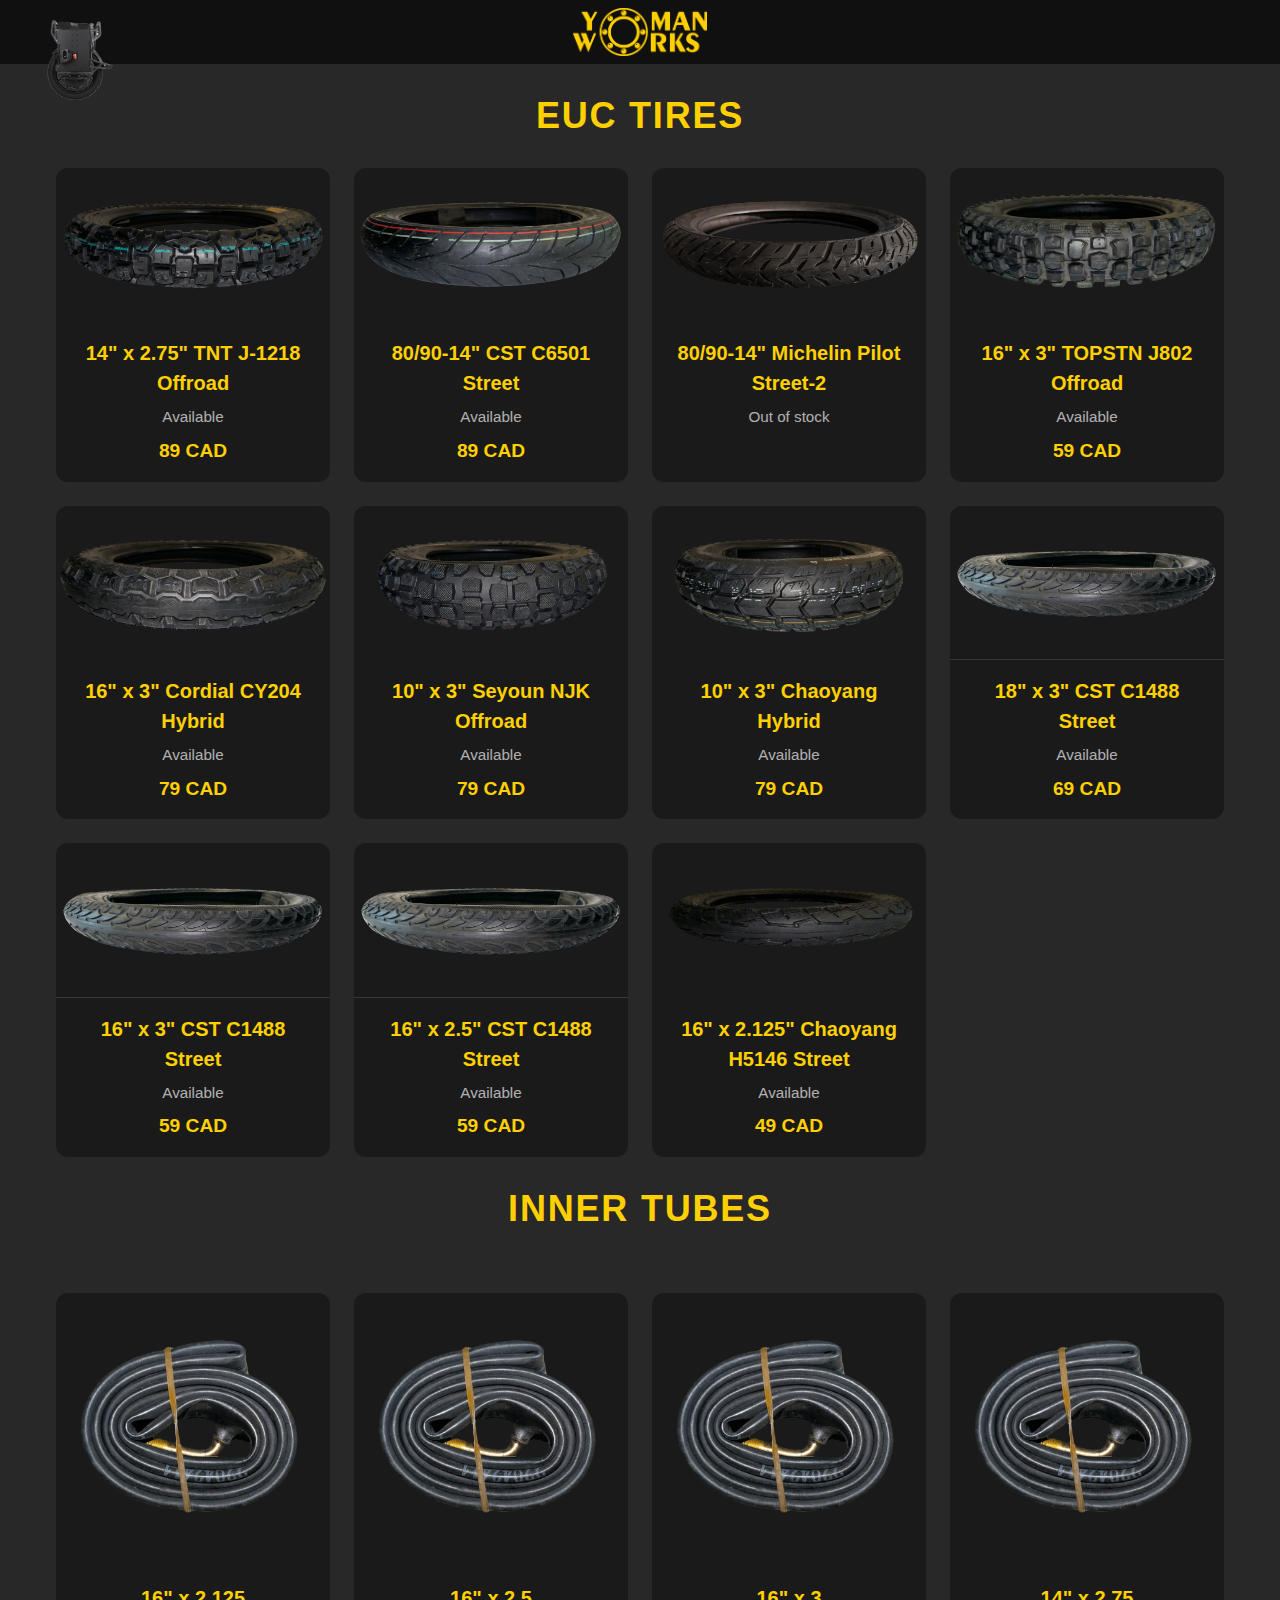
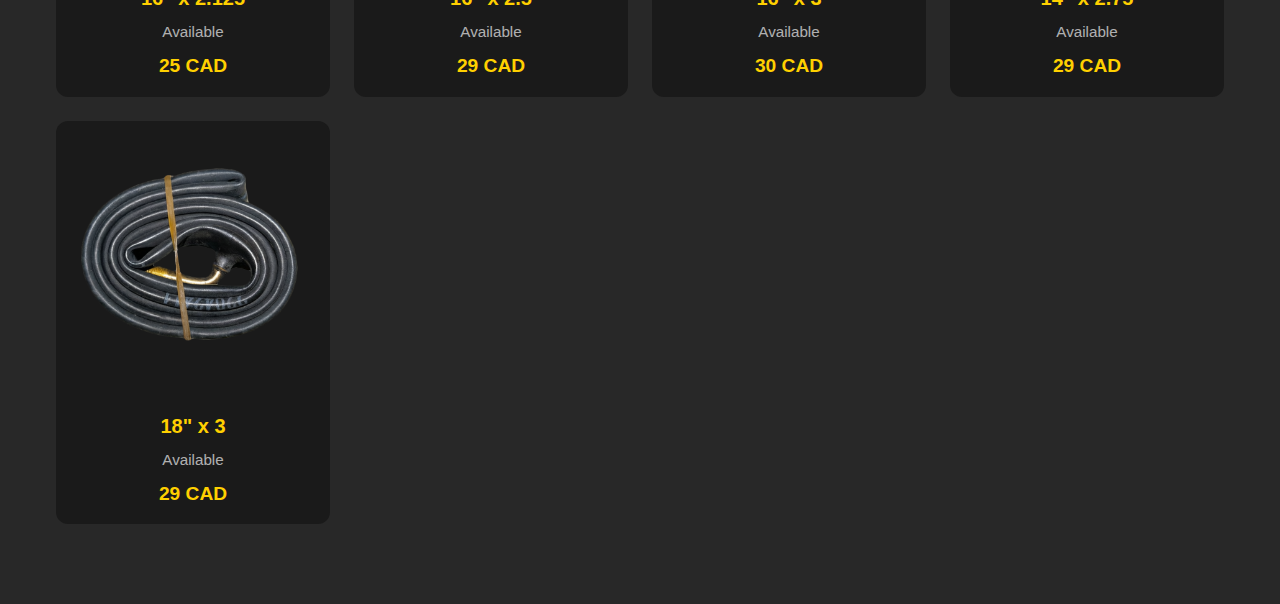
<file: inventory.html>
<!DOCTYPE html>
<html lang="en">
<head>
<meta charset="UTF-8">
<meta name="viewport" content="width=device-width, initial-scale=1.0">
<title>Inventory | YOMAN WORKS</title>
<link rel="stylesheet" href="./yomanworks_files/index-Bli7PUCx.css">

<style>
body {
  margin: 0;
  background-color: #282828;
  font-family: 'Century Gothic', sans-serif;
}

#lynx {
  position: fixed;
  width: 80px;
  pointer-events: none;
  z-index: 9999;
  left: 0;
  top: 0;
  transition: transform 0.15s linear;
}

.top-bar {
  position: fixed;
  top: 0;
  left: 0;
  right: 0;
  z-index: 50;
  background: rgba(0,0,0,0.6);
  backdrop-filter: blur(5px);
}
.top-bar img {
  height: 48px;
  cursor: pointer;
  margin: 8px 0;
}

.main-content {
  padding-top: 96px;
  padding-bottom: 48px;
}

.inventory-grid {
  display: grid;
  grid-template-columns: repeat(auto-fill, minmax(250px, 1fr));
  gap: 24px;
  max-width: 1200px;
  margin: 0 auto;
  padding: 2rem 1rem;
}

.inventory-card {
  background: #1a1a1a;
  border-radius: 12px;
  overflow: hidden;
  display: flex;
  flex-direction: column;
  transition: transform 0.3s;
}
.inventory-card:hover {
  transform: scale(1.03);
}

.inventory-card img {
  width: 100%;
  object-fit: contain;
}

.inventory-info {
  padding: 1rem;
  text-align: center;
}

.inventory-title {
  font-size: 1.25rem;
  font-weight: bold;
  color: #FFD000;
  margin-bottom: 0.5rem;
}

.inventory-available {
  font-size: 0.95rem;
  color: #ffffffaa;
  margin-bottom: 0.5rem;
}

.inventory-price {
  font-size: 1.2rem;
  font-weight: bold;
  color: #FFD000;
}
</style>
</head>

<body>

<div class="top-bar">
  <div class="flex justify-center">
    <img src="./yomanworks_files/9b4f8bacbd3714c975dbac3ac76c5792.png"
         onclick="window.location.href='index.html';"
         alt="YOMAN WORKS">
  </div>
</div>

<div class="main-content">

<h1 class="text-4xl font-bold text-[#FFD000] text-center mb-12 tracking-wider">
EUC TIRES
</h1>

<div class="inventory-grid">
  <div class="inventory-card">
    <img src="images/14-2.75 TNT J-1218 Offroad yomanworks.png" alt="14-2.75 TNT J-1218 Offroad">
    <div class="inventory-info">
      <div class="inventory-title">14" x 2.75" TNT J-1218 Offroad</div>
      <div class="inventory-available">Available</div>
      <div class="inventory-price">89 CAD</div>
    </div>
  </div>

  <div class="inventory-card">
    <img src="images/80-90-14 CST C6501 Street yomanworks.png" alt="80-90-14 CST C6501 Street">
    <div class="inventory-info">
      <div class="inventory-title">80/90-14" CST C6501 Street</div>
      <div class="inventory-available">Available</div>
      <div class="inventory-price">89 CAD</div>
    </div>
  </div>

 <div class="inventory-card">
    <img src="images/80-90-14 Michelin Pilot Street-2.png" alt="80/90-14" Michelin Pilot Street-2">
    <div class="inventory-info">
      <div class="inventory-title">80/90-14" Michelin Pilot Street-2</div>
      <div class="inventory-available">Out of stock</div>
      <div class="inventory-price"></div>
    </div>
  </div>
  
  <div class="inventory-card">
    <img src="images/16-3 TOPSTN J802 Offroad yomanworks.png" alt="16-3 TOPSTN J802 Offroad">
    <div class="inventory-info">
      <div class="inventory-title">16" x 3" TOPSTN J802 Offroad</div>
      <div class="inventory-available">Available</div>
      <div class="inventory-price">59 CAD</div>
    </div>
  </div>

  <div class="inventory-card">
    <img src="images/16-3 Cordial CY204 Hybrid yomanworks.png" alt="16-3 Cordial CY204 Hybrid">
    <div class="inventory-info">
      <div class="inventory-title">16" x 3" Cordial CY204 Hybrid</div>
      <div class="inventory-available">Available</div>
      <div class="inventory-price">79 CAD</div>
    </div>
  </div>

  <div class="inventory-card">
    <img src="images/10-3 Seyoun NJK Offroad yomanworks.png" alt="10-3 Seyoun NJK Offroad">
    <div class="inventory-info">
      <div class="inventory-title">10" x 3" Seyoun NJK Offroad</div>
      <div class="inventory-available">Available</div>
      <div class="inventory-price">79 CAD</div>
    </div>
  </div>

  <div class="inventory-card">
    <img src="images/10-3 Chaoyang Hybrid yomanworks.png" alt="10-3 Chaoyang Hybrid">
    <div class="inventory-info">
      <div class="inventory-title">10" x 3" Chaoyang Hybrid</div>
      <div class="inventory-available">Available</div>
      <div class="inventory-price">79 CAD</div>
    </div>
  </div>

  <div class="inventory-card">
    <img src="images/CST C1488 Street yomanworks.png" alt="18-3 CST C1488 Street">
    <div class="inventory-info">
      <div class="inventory-title">18" x 3" CST C1488 Street</div>
      <div class="inventory-available">Available</div>
      <div class="inventory-price">69 CAD</div>
    </div>
  </div>

  <div class="inventory-card">
    <img src="images/CST C1488 Street yomanworks.png" alt="16-3 CST C1488 Street">
    <div class="inventory-info">
      <div class="inventory-title">16" x 3" CST C1488 Street</div>
      <div class="inventory-available">Available</div>
      <div class="inventory-price">59 CAD</div>
    </div>
  </div>

  <div class="inventory-card">
    <img src="images/CST C1488 Street yomanworks.png" alt="16-2.5 CST C1488 Street">
    <div class="inventory-info">
      <div class="inventory-title">16" x 2.5" CST C1488 Street</div>
      <div class="inventory-available">Available</div>
      <div class="inventory-price">59 CAD</div>
    </div>
  </div>

  <div class="inventory-card">
    <img src="images/16-2.125 Chaoyang H5146 Street yomanworks.png" alt="16-2.125 Chaoyang H5146 Street">
    <div class="inventory-info">
      <div class="inventory-title">16" x 2.125" Chaoyang H5146 Street</div>
      <div class="inventory-available">Available</div>
      <div class="inventory-price">49 CAD</div>
    </div>
  </div>
</div>

<h2 class="text-4xl font-bold text-[#FFD000] text-center mt-16 mb-8 tracking-wider">INNER TUBES</h2>
<div class="inventory-grid">
  <div class="inventory-card">
    <img src="images/tube yomanworks.png" alt="16x2.125 Tube">
    <div class="inventory-info">
      <div class="inventory-title">16" x 2.125</div>
      <div class="inventory-available">Available</div>
      <div class="inventory-price">25 CAD</div>
    </div>
  </div>
  <div class="inventory-card">
    <img src="images/tube yomanworks.png" alt="16x2.5 Tube">
    <div class="inventory-info">
      <div class="inventory-title">16" x 2.5</div>
      <div class="inventory-available">Available</div>
      <div class="inventory-price">29 CAD</div>
    </div>
  </div>
  <div class="inventory-card">
    <img src="images/tube yomanworks.png" alt="16x3 Tube">
    <div class="inventory-info">
      <div class="inventory-title">16" x 3</div>
      <div class="inventory-available">Available</div>
      <div class="inventory-price">30 CAD</div>
    </div>
  </div>
  <div class="inventory-card">
    <img src="images/tube yomanworks.png" alt="14x2.75 Tube">
    <div class="inventory-info">
      <div class="inventory-title">14" x 2.75</div>
      <div class="inventory-available">Available</div>
      <div class="inventory-price">29 CAD</div>
    </div>
  </div>
  <div class="inventory-card">
    <img src="images/tube yomanworks.png" alt="18x3 Tube">
    <div class="inventory-info">
      <div class="inventory-title">18" x 3</div>
      <div class="inventory-available">Available</div>
      <div class="inventory-price">29 CAD</div>
    </div>
  </div>
</div>

</div>

<img id="lynx" src="lynx.png" alt="lynx">

<script>
  if ('scrollRestoration' in history) {
  history.scrollRestoration = 'manual';
}
const lynx = document.getElementById("lynx");

let mouseX = 0;
let mouseY = 0;

let lynxX = 0;
let lynxY = 0;

let prevMouseX = 0;
let tilt = 0;

document.addEventListener("mousemove", (e) => {
  mouseX = e.clientX;
  mouseY = e.clientY;

  const deltaX = mouseX - prevMouseX;
  prevMouseX = mouseX;

  tilt += deltaX * 0.2;
  tilt *= 0.85;

  tilt = Math.max(-45, Math.min(45, tilt));
});

function animate() {
  lynxX += (mouseX - lynxX) * 0.1;
  lynxY += (mouseY - lynxY) * 0.1;

  tilt *= 0.9;
  if (Math.abs(tilt) < 0.05) tilt = 0;

  lynx.style.transform =
    `translate(${lynxX - -40}px, ${lynxY - -20}px)
    rotate(${tilt}deg)`;

  requestAnimationFrame(animate);
}

animate();
</script>

</body>
</html>
</file>
<file: yomanworks_files/index-Bli7PUCx.css>
*,:before,:after{--tw-border-spacing-x: 0;--tw-border-spacing-y: 0;--tw-translate-x: 0;--tw-translate-y: 0;--tw-rotate: 0;--tw-skew-x: 0;--tw-skew-y: 0;--tw-scale-x: 1;--tw-scale-y: 1;--tw-pan-x: ;--tw-pan-y: ;--tw-pinch-zoom: ;--tw-scroll-snap-strictness: proximity;--tw-gradient-from-position: ;--tw-gradient-via-position: ;--tw-gradient-to-position: ;--tw-ordinal: ;--tw-slashed-zero: ;--tw-numeric-figure: ;--tw-numeric-spacing: ;--tw-numeric-fraction: ;--tw-ring-inset: ;--tw-ring-offset-width: 0px;--tw-ring-offset-color: #fff;--tw-ring-color: rgb(59 130 246 / .5);--tw-ring-offset-shadow: 0 0 #0000;--tw-ring-shadow: 0 0 #0000;--tw-shadow: 0 0 #0000;--tw-shadow-colored: 0 0 #0000;--tw-blur: ;--tw-brightness: ;--tw-contrast: ;--tw-grayscale: ;--tw-hue-rotate: ;--tw-invert: ;--tw-saturate: ;--tw-sepia: ;--tw-drop-shadow: ;--tw-backdrop-blur: ;--tw-backdrop-brightness: ;--tw-backdrop-contrast: ;--tw-backdrop-grayscale: ;--tw-backdrop-hue-rotate: ;--tw-backdrop-invert: ;--tw-backdrop-opacity: ;--tw-backdrop-saturate: ;--tw-backdrop-sepia: ;--tw-contain-size: ;--tw-contain-layout: ;--tw-contain-paint: ;--tw-contain-style: }::backdrop{--tw-border-spacing-x: 0;--tw-border-spacing-y: 0;--tw-translate-x: 0;--tw-translate-y: 0;--tw-rotate: 0;--tw-skew-x: 0;--tw-skew-y: 0;--tw-scale-x: 1;--tw-scale-y: 1;--tw-pan-x: ;--tw-pan-y: ;--tw-pinch-zoom: ;--tw-scroll-snap-strictness: proximity;--tw-gradient-from-position: ;--tw-gradient-via-position: ;--tw-gradient-to-position: ;--tw-ordinal: ;--tw-slashed-zero: ;--tw-numeric-figure: ;--tw-numeric-spacing: ;--tw-numeric-fraction: ;--tw-ring-inset: ;--tw-ring-offset-width: 0px;--tw-ring-offset-color: #fff;--tw-ring-color: rgb(59 130 246 / .5);--tw-ring-offset-shadow: 0 0 #0000;--tw-ring-shadow: 0 0 #0000;--tw-shadow: 0 0 #0000;--tw-shadow-colored: 0 0 #0000;--tw-blur: ;--tw-brightness: ;--tw-contrast: ;--tw-grayscale: ;--tw-hue-rotate: ;--tw-invert: ;--tw-saturate: ;--tw-sepia: ;--tw-drop-shadow: ;--tw-backdrop-blur: ;--tw-backdrop-brightness: ;--tw-backdrop-contrast: ;--tw-backdrop-grayscale: ;--tw-backdrop-hue-rotate: ;--tw-backdrop-invert: ;--tw-backdrop-opacity: ;--tw-backdrop-saturate: ;--tw-backdrop-sepia: ;--tw-contain-size: ;--tw-contain-layout: ;--tw-contain-paint: ;--tw-contain-style: }*,:before,:after{box-sizing:border-box;border-width:0;border-style:solid;border-color:#e5e7eb}:before,:after{--tw-content: ""}html,:host{line-height:1.5;-webkit-text-size-adjust:100%;-moz-tab-size:4;-o-tab-size:4;tab-size:4;font-family:ui-sans-serif,system-ui,sans-serif,"Apple Color Emoji","Segoe UI Emoji",Segoe UI Symbol,"Noto Color Emoji";font-feature-settings:normal;font-variation-settings:normal;-webkit-tap-highlight-color:transparent}body{margin:0;line-height:inherit}hr{height:0;color:inherit;border-top-width:1px}abbr:where([title]){-webkit-text-decoration:underline dotted;text-decoration:underline dotted}h1,h2,h3,h4,h5,h6{font-size:inherit;font-weight:inherit}a{color:inherit;text-decoration:inherit}b,strong{font-weight:bolder}code,kbd,samp,pre{font-family:ui-monospace,SFMono-Regular,Menlo,Monaco,Consolas,Liberation Mono,Courier New,monospace;font-feature-settings:normal;font-variation-settings:normal;font-size:1em}small{font-size:80%}sub,sup{font-size:75%;line-height:0;position:relative;vertical-align:baseline}sub{bottom:-.25em}sup{top:-.5em}table{text-indent:0;border-color:inherit;border-collapse:collapse}button,input,optgroup,select,textarea{font-family:inherit;font-feature-settings:inherit;font-variation-settings:inherit;font-size:100%;font-weight:inherit;line-height:inherit;letter-spacing:inherit;color:inherit;margin:0;padding:0}button,select{text-transform:none}button,input:where([type=button]),input:where([type=reset]),input:where([type=submit]){-webkit-appearance:button;background-color:transparent;background-image:none}:-moz-focusring{outline:auto}:-moz-ui-invalid{box-shadow:none}progress{vertical-align:baseline}::-webkit-inner-spin-button,::-webkit-outer-spin-button{height:auto}[type=search]{-webkit-appearance:textfield;outline-offset:-2px}::-webkit-search-decoration{-webkit-appearance:none}::-webkit-file-upload-button{-webkit-appearance:button;font:inherit}summary{display:list-item}blockquote,dl,dd,h1,h2,h3,h4,h5,h6,hr,figure,p,pre{margin:0}fieldset{margin:0;padding:0}legend{padding:0}ol,ul,menu{list-style:none;margin:0;padding:0}dialog{padding:0}textarea{resize:vertical}input::-moz-placeholder,textarea::-moz-placeholder{opacity:1;color:#9ca3af}input::placeholder,textarea::placeholder{opacity:1;color:#9ca3af}button,[role=button]{cursor:pointer}:disabled{cursor:default}img,svg,video,canvas,audio,iframe,embed,object{display:block;vertical-align:middle}img,video{max-width:100%;height:auto}[hidden]:where(:not([hidden=until-found])){display:none}.pointer-events-none{pointer-events:none}.static{position:static}.fixed{position:fixed}.absolute{position:absolute}.relative{position:relative}.inset-0{inset:0}.bottom-0{bottom:0}.left-0{left:0}.right-0{right:0}.right-6{right:1.5rem}.top-0{top:0}.top-6{top:1.5rem}.z-0{z-index:0}.z-10{z-index:10}.z-50{z-index:50}.mx-auto{margin-left:auto;margin-right:auto}.mb-16{margin-bottom:4rem}.mb-4{margin-bottom:1rem}.mb-6{margin-bottom:1.5rem}.mb-8{margin-bottom:2rem}.ml-1{margin-left:.25rem}.mt-2{margin-top:.5rem}.mt-4{margin-top:1rem}.mt-6{margin-top:1.5rem}.mt-8{margin-top:2rem}.block{display:block}.inline-block{display:inline-block}.flex{display:flex}.grid{display:grid}.aspect-square{aspect-ratio:1 / 1}.h-12{height:3rem}.h-20{height:5rem}.h-\[calc\(100vh\+200px\)\]{height:calc(100vh + 200px)}.h-auto{height:auto}.h-full{height:100%}.h-screen{height:100vh}.max-h-full{max-height:100%}.min-h-screen{min-height:100vh}.w-1\/2{width:50%}.w-12{width:3rem}.w-20{width:5rem}.w-auto{width:auto}.w-full{width:100%}.max-w-4xl{max-width:56rem}.max-w-6xl{max-width:72rem}.max-w-7xl{max-width:80rem}.max-w-full{max-width:100%}.cursor-pointer{cursor:pointer}.select-none{-webkit-user-select:none;-moz-user-select:none;user-select:none}.grid-cols-3{grid-template-columns:repeat(3,minmax(0,1fr))}.flex-row{flex-direction:row}.flex-col{flex-direction:column}.flex-wrap{flex-wrap:wrap}.items-center{align-items:center}.justify-center{justify-content:center}.gap-4{gap:1rem}.space-y-4>:not([hidden])~:not([hidden]){--tw-space-y-reverse: 0;margin-top:calc(1rem * calc(1 - var(--tw-space-y-reverse)));margin-bottom:calc(1rem * var(--tw-space-y-reverse))}.overflow-hidden{overflow:hidden}.whitespace-nowrap{white-space:nowrap}.whitespace-pre-line{white-space:pre-line}.rounded-full{border-radius:9999px}.rounded-lg{border-radius:.5rem}.rounded-md{border-radius:.375rem}.border-2{border-width:2px}.border-\[\#FFD000\]{--tw-border-opacity: 1;border-color:rgb(255 208 0 / var(--tw-border-opacity, 1))}.bg-\[\#1a1a1a\]{--tw-bg-opacity: 1;background-color:rgb(26 26 26 / var(--tw-bg-opacity, 1))}.bg-\[\#282828\]{--tw-bg-opacity: 1;background-color:rgb(40 40 40 / var(--tw-bg-opacity, 1))}.bg-\[\#FFD000\]{--tw-bg-opacity: 1;background-color:rgb(255 208 0 / var(--tw-bg-opacity, 1))}.bg-black\/0{background-color:#0000}.bg-black\/30{background-color:#0000004d}.bg-black\/40{background-color:#0006}.bg-black\/60{background-color:#0009}.bg-black\/90{background-color:#000000e6}.bg-red-600{--tw-bg-opacity: 1;background-color:rgb(220 38 38 / var(--tw-bg-opacity, 1))}.bg-transparent{background-color:transparent}.bg-gradient-to-b{background-image:linear-gradient(to bottom,var(--tw-gradient-stops))}.from-black\/40{--tw-gradient-from: rgb(0 0 0 / .4) var(--tw-gradient-from-position);--tw-gradient-to: rgb(0 0 0 / 0) var(--tw-gradient-to-position);--tw-gradient-stops: var(--tw-gradient-from), var(--tw-gradient-to)}.to-transparent{--tw-gradient-to: transparent var(--tw-gradient-to-position)}.object-contain{-o-object-fit:contain;object-fit:contain}.object-cover{-o-object-fit:cover;object-fit:cover}.object-top{-o-object-position:top;object-position:top}.p-10{padding:2.5rem}.p-12{padding:3rem}.p-4{padding:1rem}.p-8{padding:2rem}.px-10{padding-left:2.5rem;padding-right:2.5rem}.px-4{padding-left:1rem;padding-right:1rem}.px-6{padding-left:1.5rem;padding-right:1.5rem}.px-8{padding-left:2rem;padding-right:2rem}.py-20{padding-top:5rem;padding-bottom:5rem}.py-3{padding-top:.75rem;padding-bottom:.75rem}.py-4{padding-top:1rem;padding-bottom:1rem}.pt-20{padding-top:5rem}.text-center{text-align:center}.font-\[\'Century_Gothic\'\,sans-serif\]{font-family:Century Gothic,sans-serif}.font-mono{font-family:ui-monospace,SFMono-Regular,Menlo,Monaco,Consolas,Liberation Mono,Courier New,monospace}.text-3xl{font-size:1.875rem;line-height:2.25rem}.text-4xl{font-size:2.25rem;line-height:2.5rem}.text-5xl{font-size:3rem;line-height:1}.text-9xl{font-size:8rem;line-height:1}.text-base{font-size:1rem;line-height:1.5rem}.text-lg{font-size:1.125rem;line-height:1.75rem}.text-sm{font-size:.875rem;line-height:1.25rem}.text-xl{font-size:1.25rem;line-height:1.75rem}.font-black{font-weight:900}.font-bold{font-weight:700}.font-semibold{font-weight:600}.leading-relaxed{line-height:1.625}.tracking-wider{letter-spacing:.05em}.text-\[\#282828\]{--tw-text-opacity: 1;color:rgb(40 40 40 / var(--tw-text-opacity, 1))}.text-\[\#FFD000\]{--tw-text-opacity: 1;color:rgb(255 208 0 / var(--tw-text-opacity, 1))}.text-gray-300{--tw-text-opacity: 1;color:rgb(209 213 219 / var(--tw-text-opacity, 1))}.text-gray-400{--tw-text-opacity: 1;color:rgb(156 163 175 / var(--tw-text-opacity, 1))}.text-gray-50{--tw-text-opacity: 1;color:rgb(249 250 251 / var(--tw-text-opacity, 1))}.text-gray-500{--tw-text-opacity: 1;color:rgb(107 114 128 / var(--tw-text-opacity, 1))}.text-white{--tw-text-opacity: 1;color:rgb(255 255 255 / var(--tw-text-opacity, 1))}.backdrop-blur-sm{--tw-backdrop-blur: blur(4px);-webkit-backdrop-filter:var(--tw-backdrop-blur) var(--tw-backdrop-brightness) var(--tw-backdrop-contrast) var(--tw-backdrop-grayscale) var(--tw-backdrop-hue-rotate) var(--tw-backdrop-invert) var(--tw-backdrop-opacity) var(--tw-backdrop-saturate) var(--tw-backdrop-sepia);backdrop-filter:var(--tw-backdrop-blur) var(--tw-backdrop-brightness) var(--tw-backdrop-contrast) var(--tw-backdrop-grayscale) var(--tw-backdrop-hue-rotate) var(--tw-backdrop-invert) var(--tw-backdrop-opacity) var(--tw-backdrop-saturate) var(--tw-backdrop-sepia)}.transition-all{transition-property:all;transition-timing-function:cubic-bezier(.4,0,.2,1);transition-duration:.15s}.transition-colors{transition-property:color,background-color,border-color,text-decoration-color,fill,stroke;transition-timing-function:cubic-bezier(.4,0,.2,1);transition-duration:.15s}.transition-transform{transition-property:transform;transition-timing-function:cubic-bezier(.4,0,.2,1);transition-duration:.15s}.duration-300{transition-duration:.3s}.duration-500{transition-duration:.5s}.hover\:bg-\[\#FFD000\]:hover{--tw-bg-opacity: 1;background-color:rgb(255 208 0 / var(--tw-bg-opacity, 1))}.hover\:bg-\[\#ffdb33\]:hover{--tw-bg-opacity: 1;background-color:rgb(255 219 51 / var(--tw-bg-opacity, 1))}.hover\:text-\[\#282828\]:hover{--tw-text-opacity: 1;color:rgb(40 40 40 / var(--tw-text-opacity, 1))}.hover\:text-\[\#FFD000\]:hover{--tw-text-opacity: 1;color:rgb(255 208 0 / var(--tw-text-opacity, 1))}.group:hover .group-hover\:scale-105{--tw-scale-x: 1.05;--tw-scale-y: 1.05;transform:translate(var(--tw-translate-x),var(--tw-translate-y)) rotate(var(--tw-rotate)) skew(var(--tw-skew-x)) skewY(var(--tw-skew-y)) scaleX(var(--tw-scale-x)) scaleY(var(--tw-scale-y))}.group:hover .group-hover\:scale-110{--tw-scale-x: 1.1;--tw-scale-y: 1.1;transform:translate(var(--tw-translate-x),var(--tw-translate-y)) rotate(var(--tw-rotate)) skew(var(--tw-skew-x)) skewY(var(--tw-skew-y)) scaleX(var(--tw-scale-x)) scaleY(var(--tw-scale-y))}.group:hover .group-hover\:bg-black\/20{background-color:#0003}.group:hover .group-hover\:bg-black\/30{background-color:#0000004d}.group:hover .group-hover\:bg-red-700{--tw-bg-opacity: 1;background-color:rgb(185 28 28 / var(--tw-bg-opacity, 1))}@media(min-width:768px){.md\:text-2xl{font-size:1.5rem;line-height:2rem}.md\:text-6xl{font-size:3.75rem;line-height:1}.md\:text-\[12rem\]{font-size:12rem}.md\:text-xl{font-size:1.25rem;line-height:1.75rem}}
</file>
